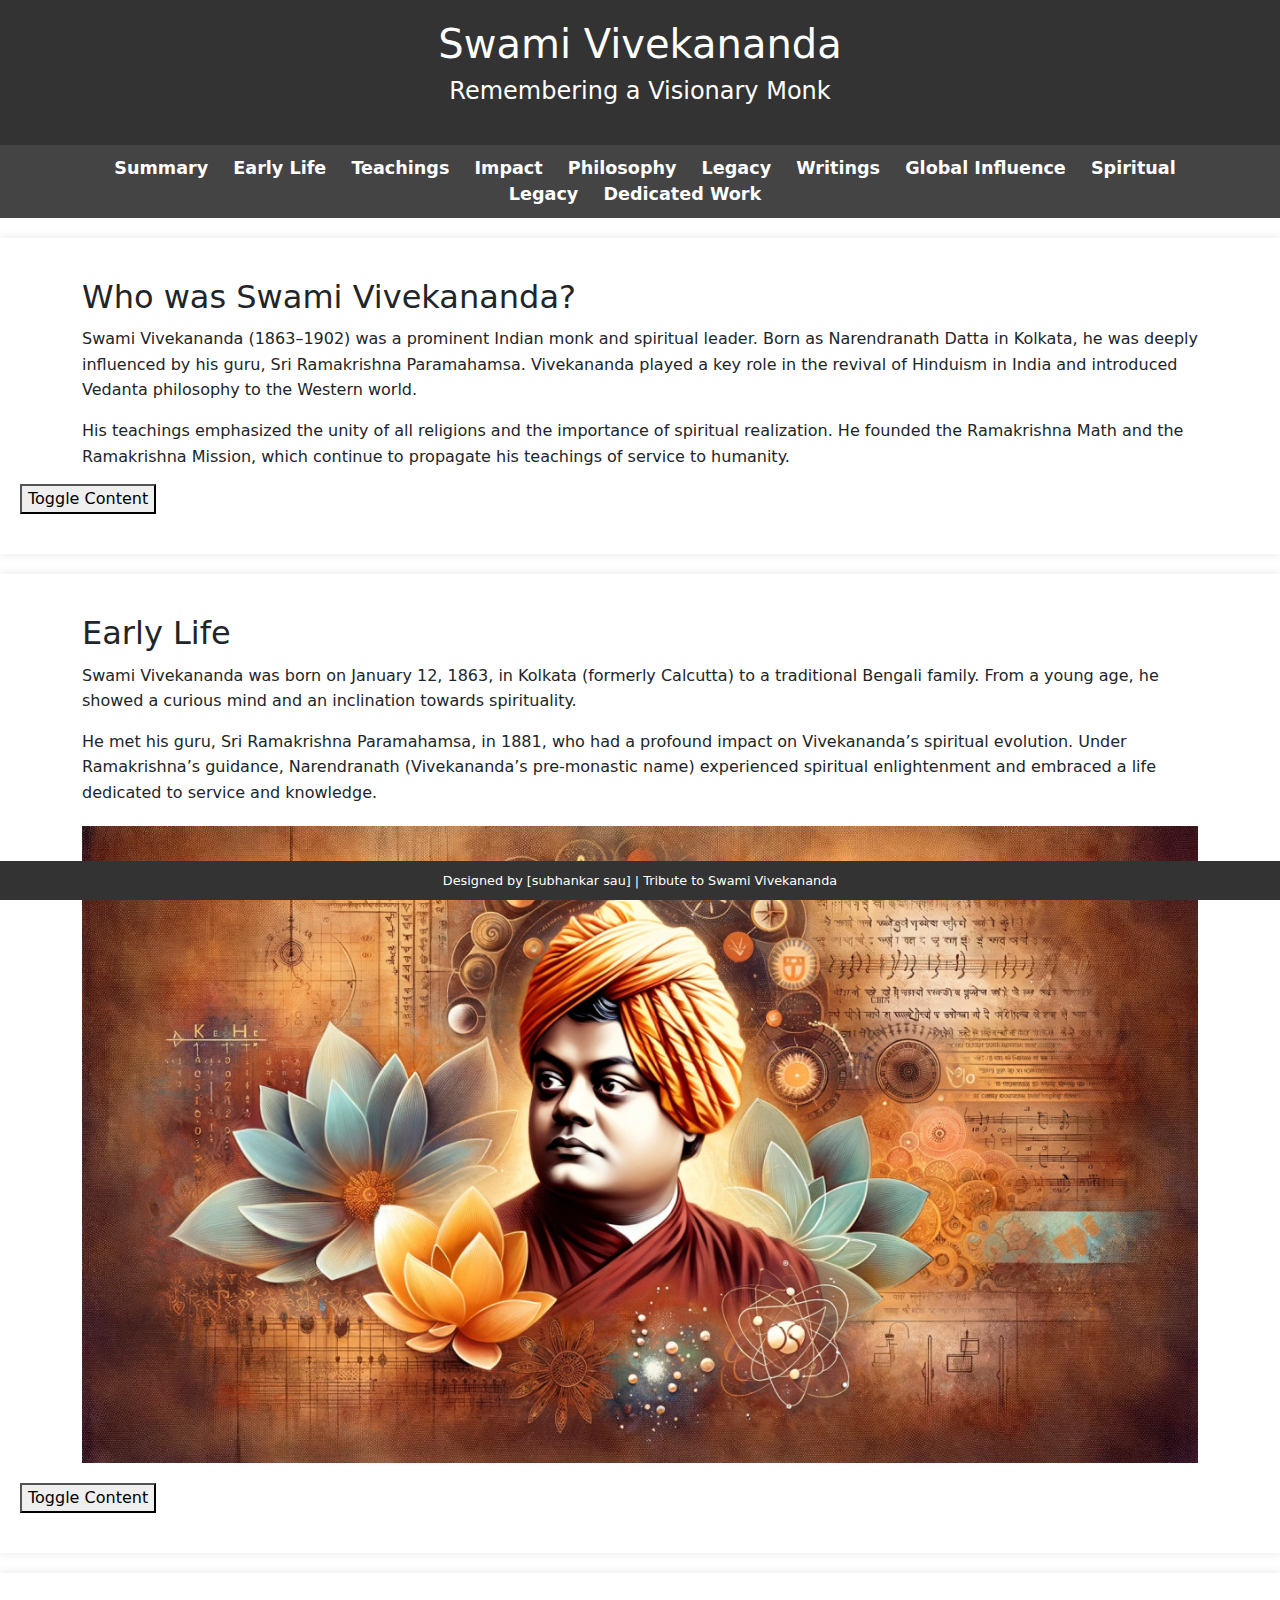
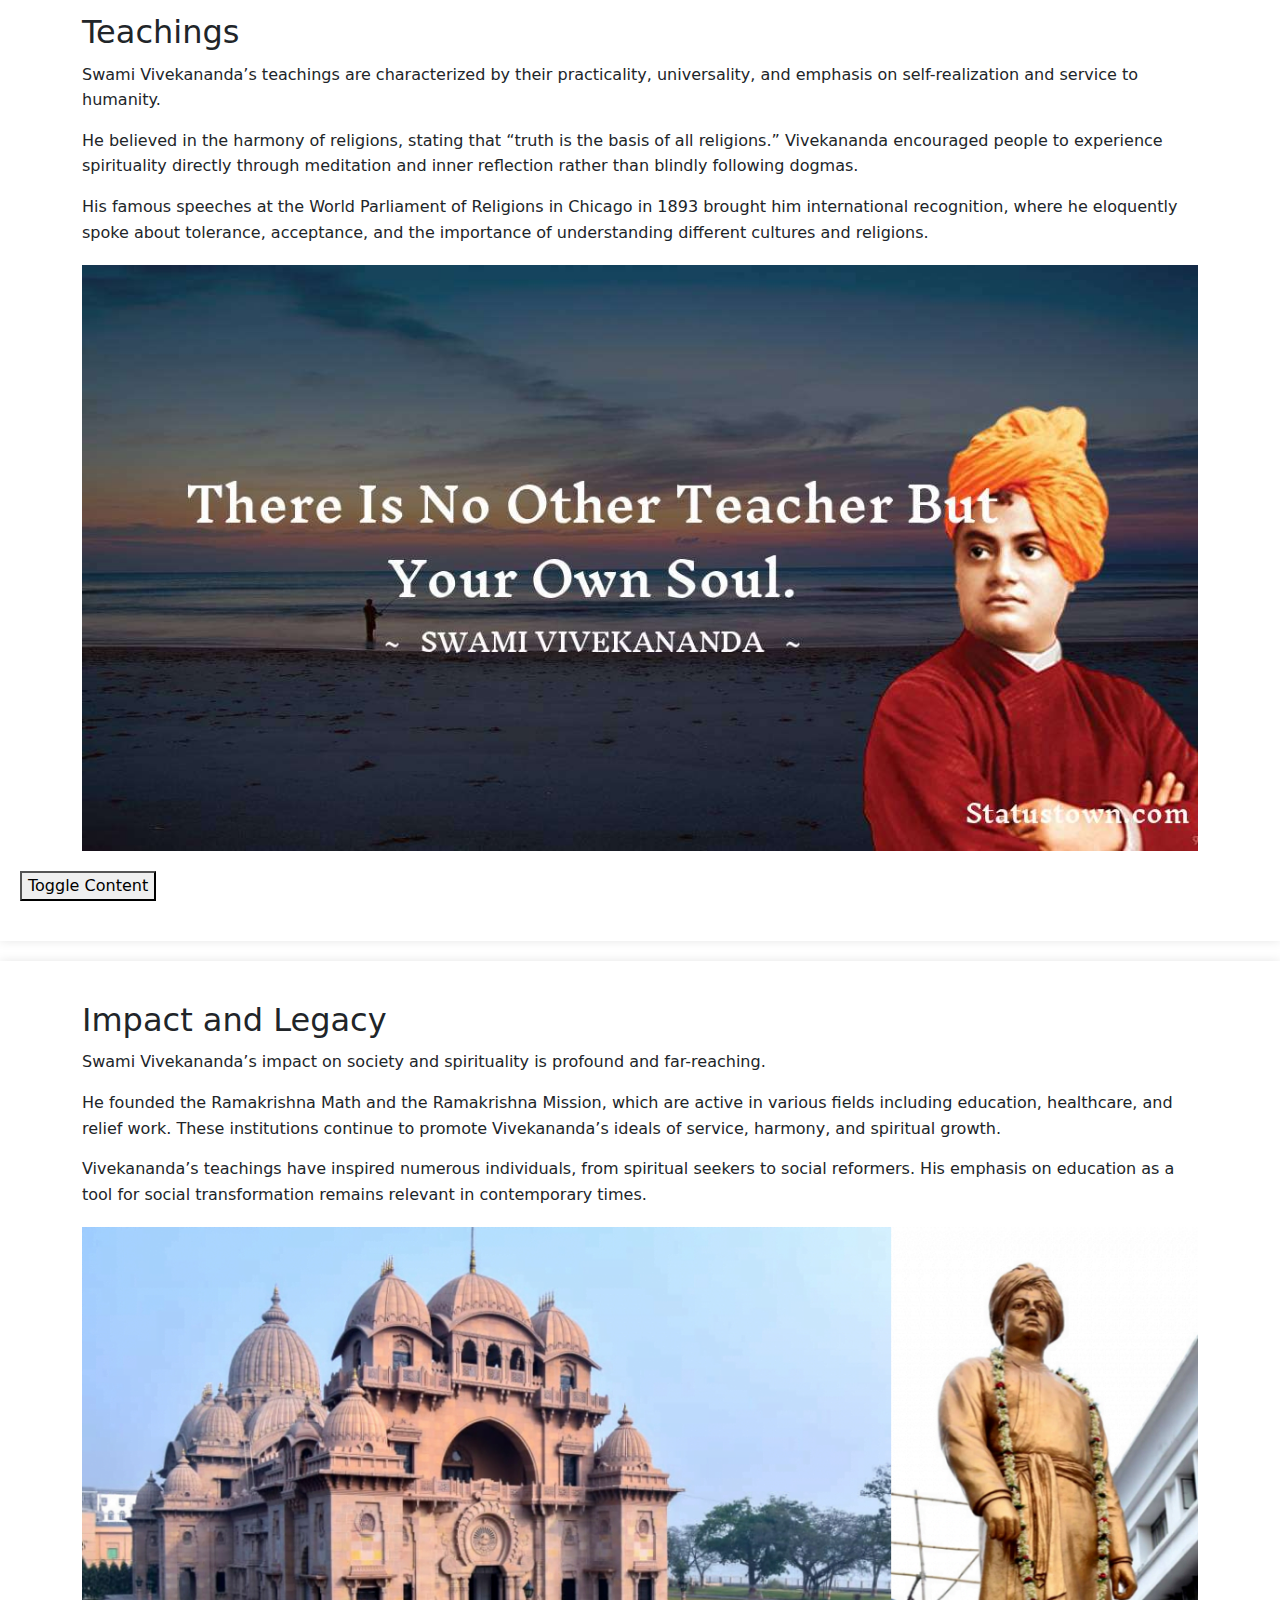
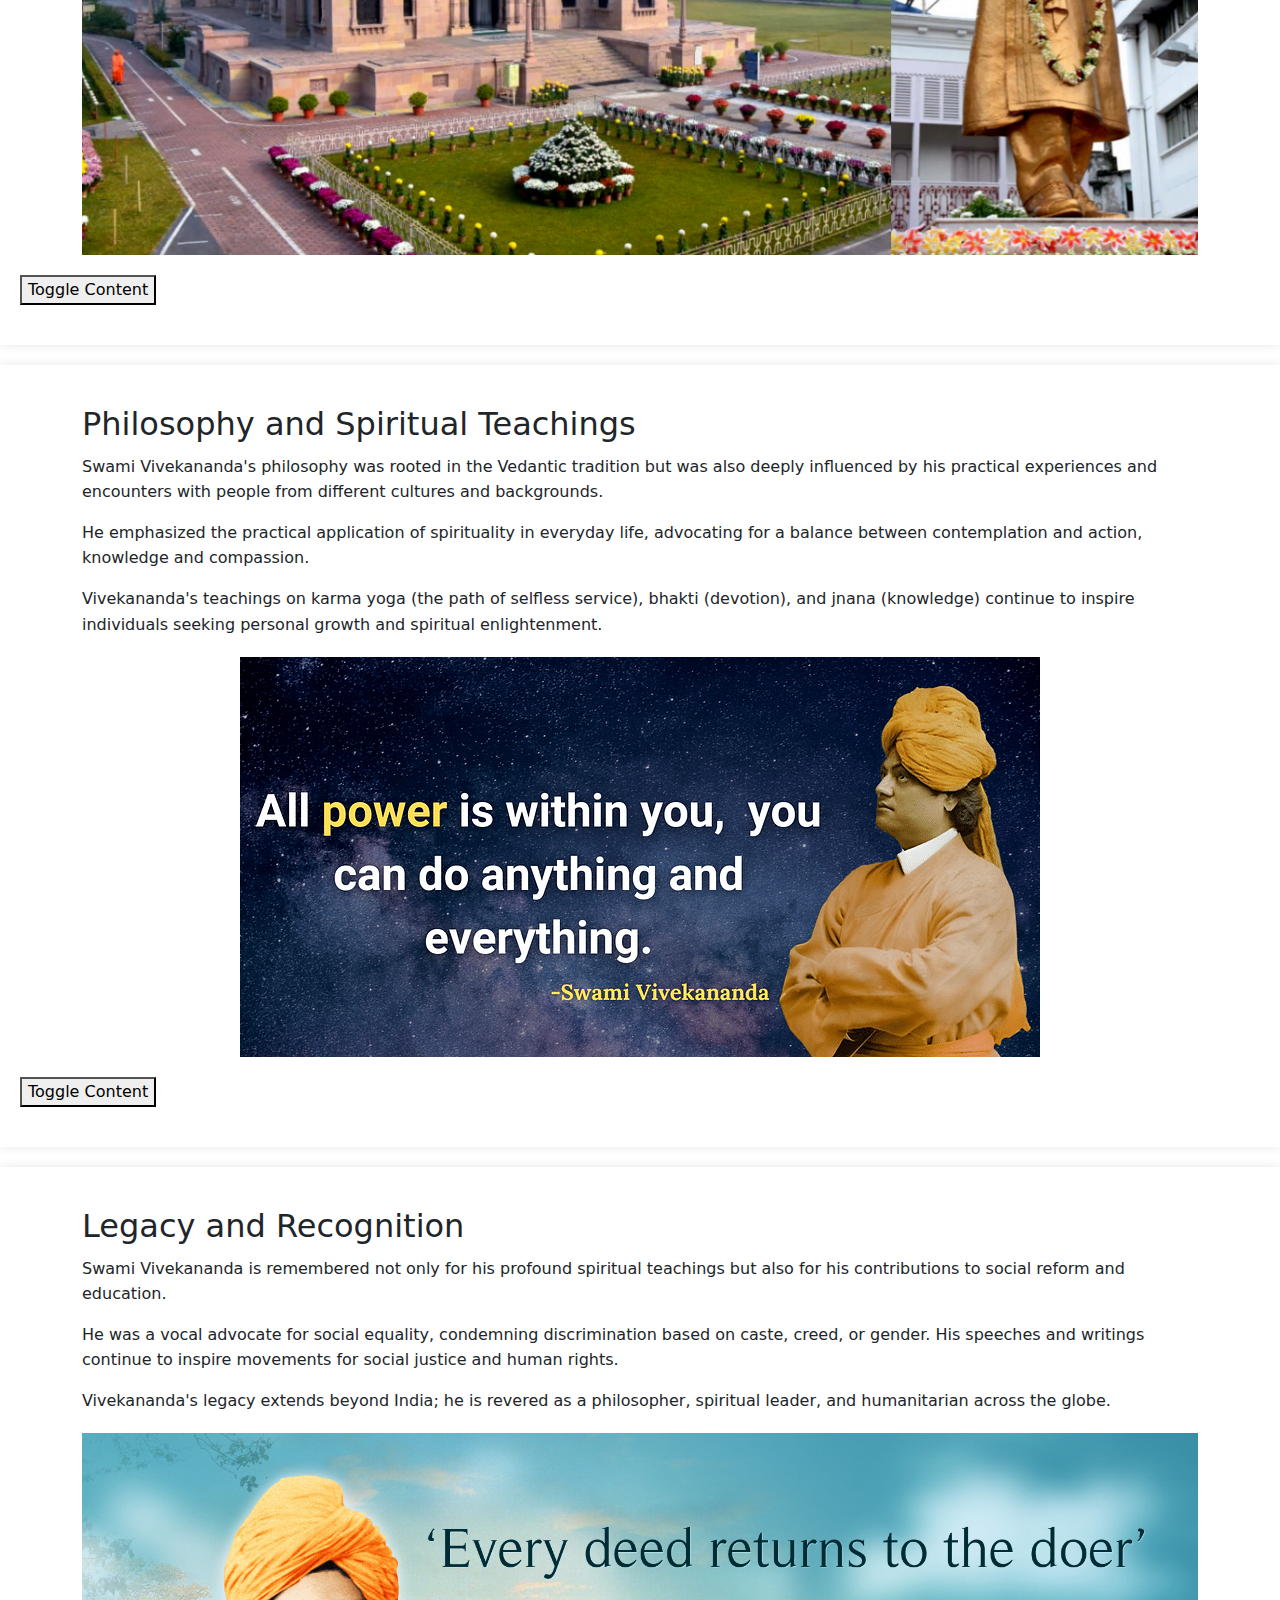
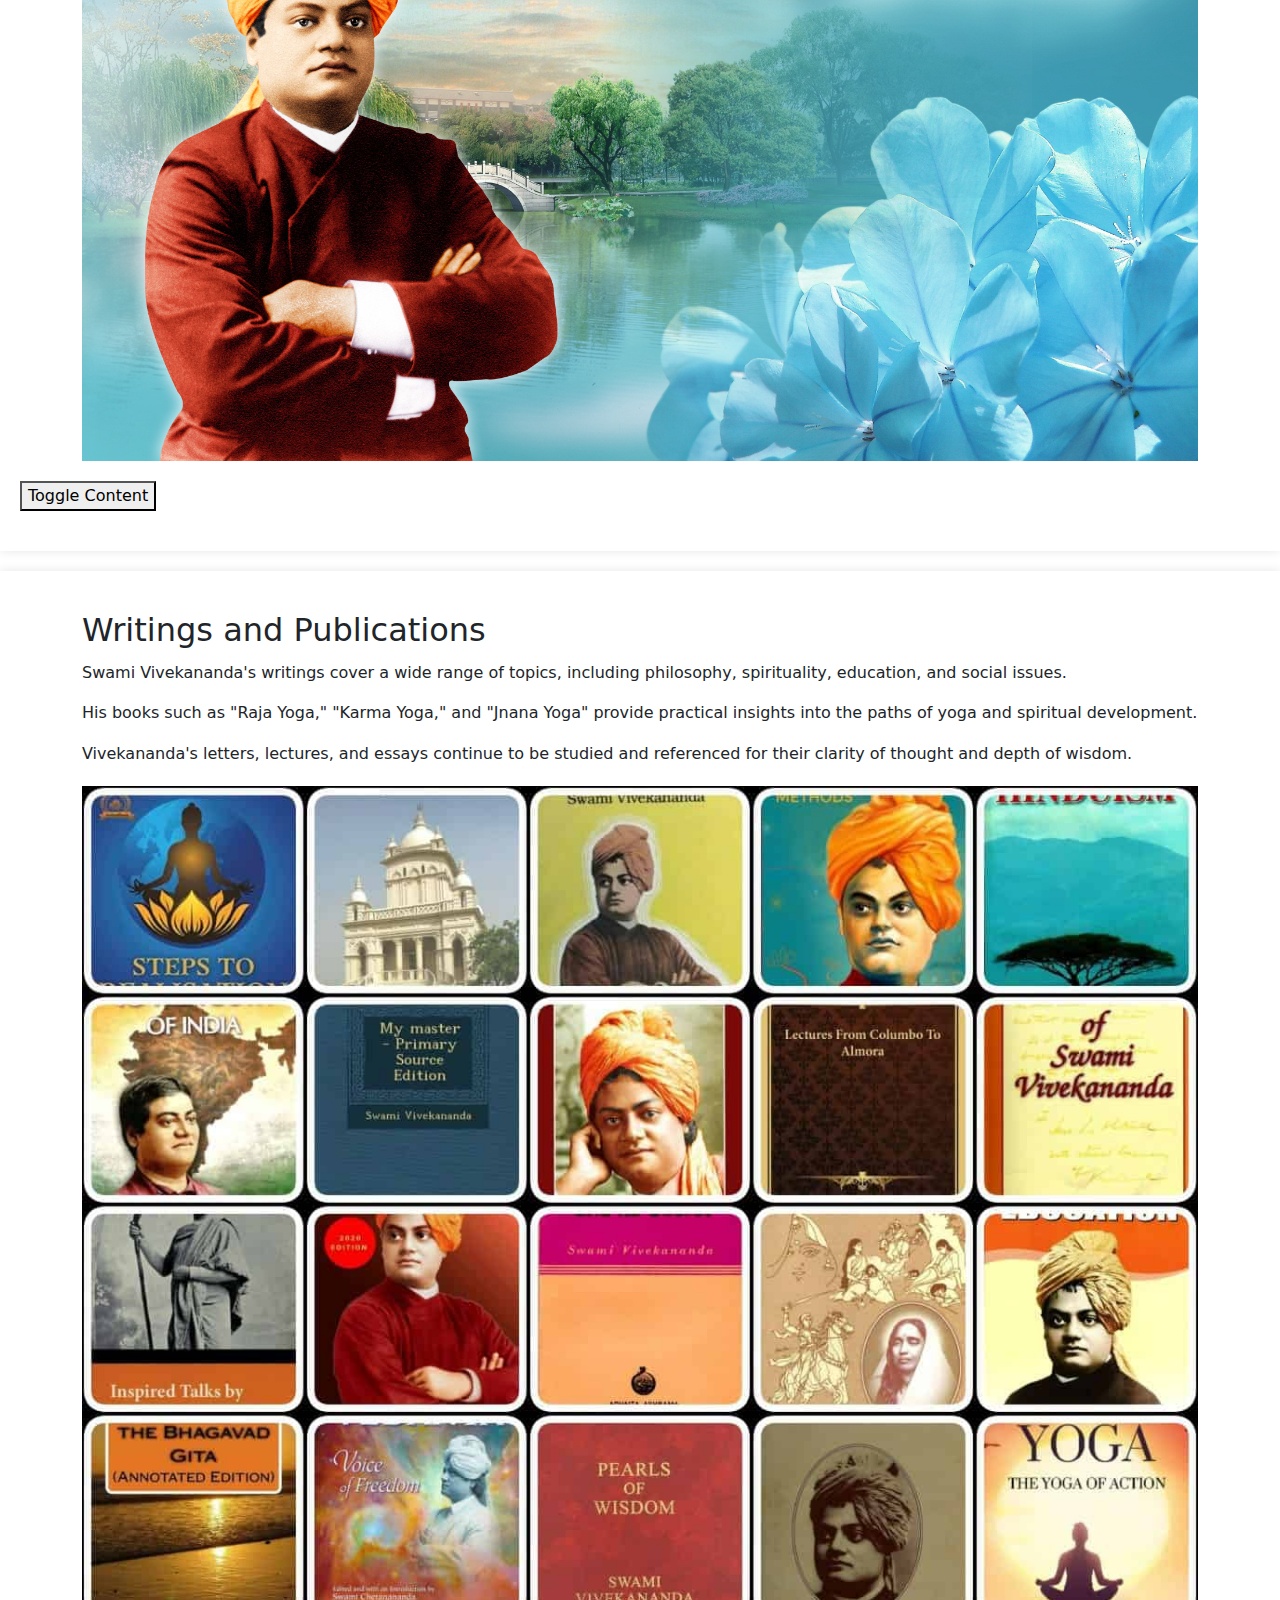
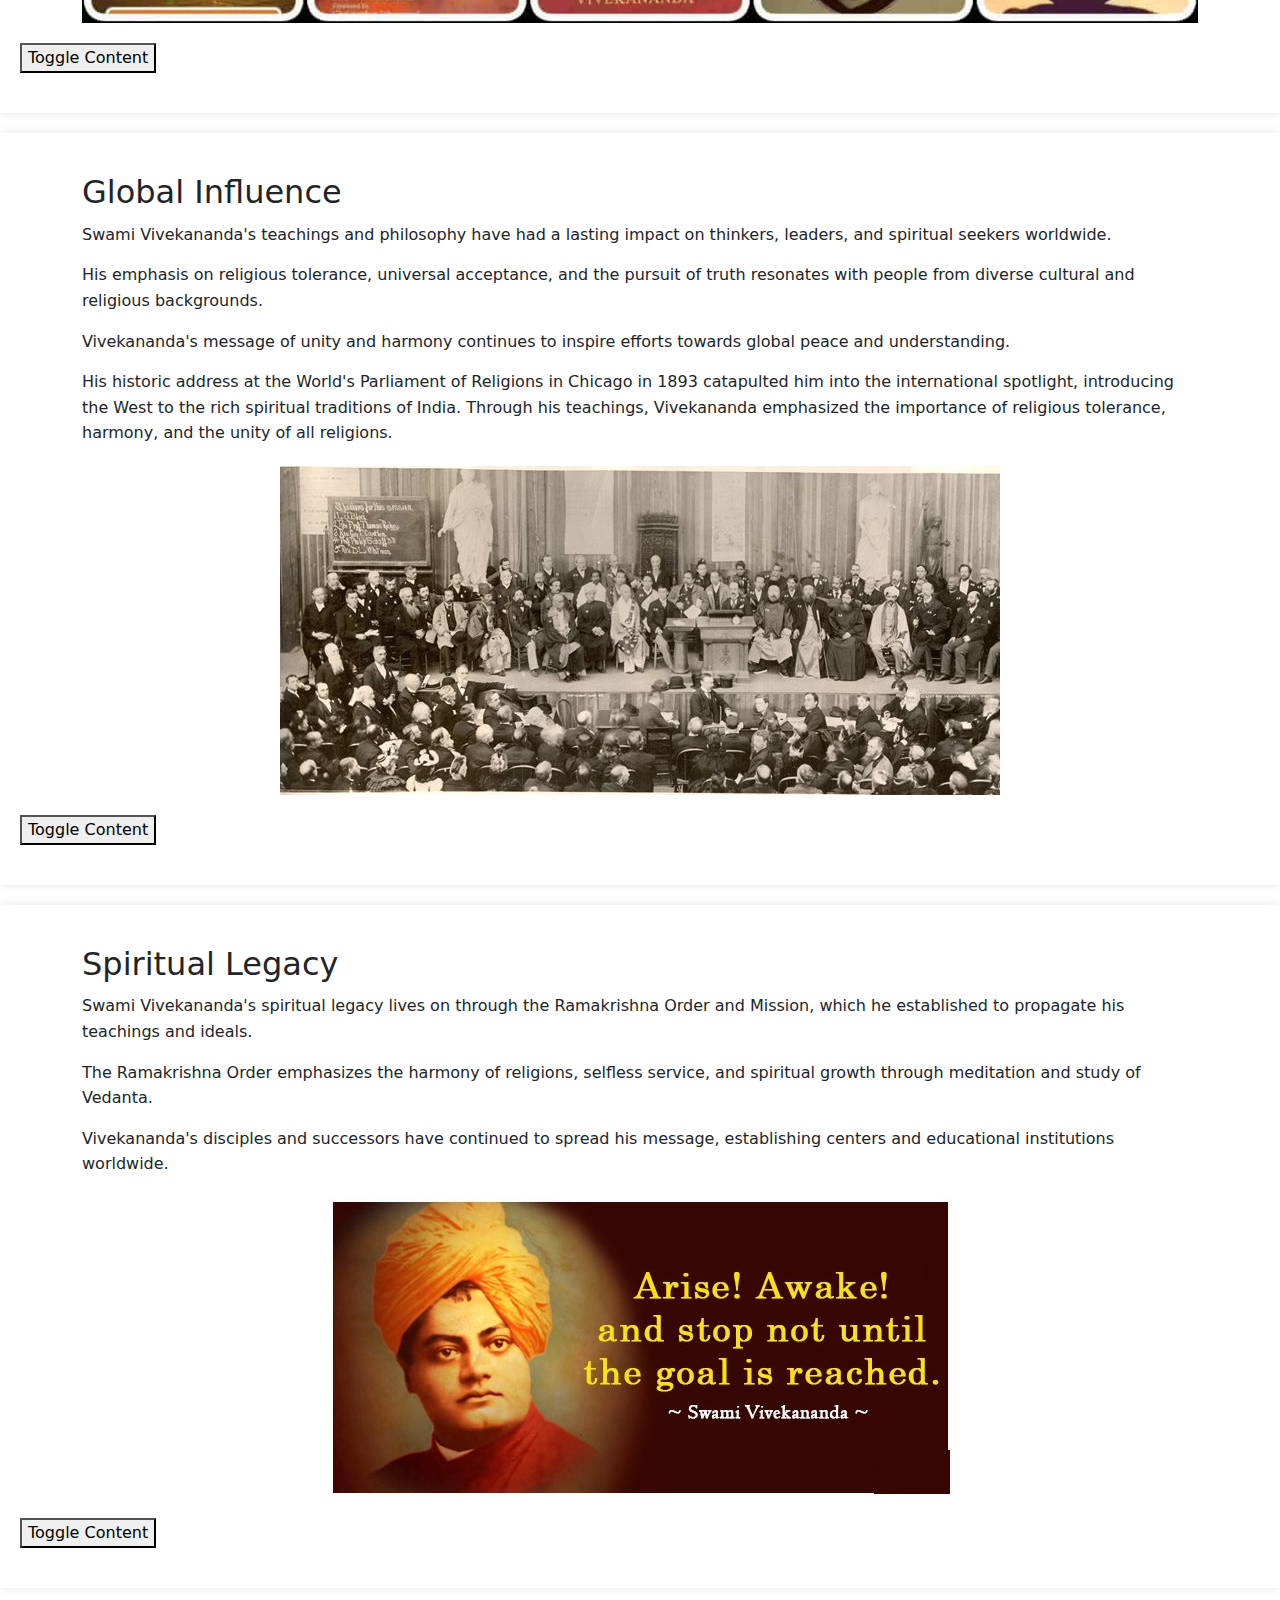
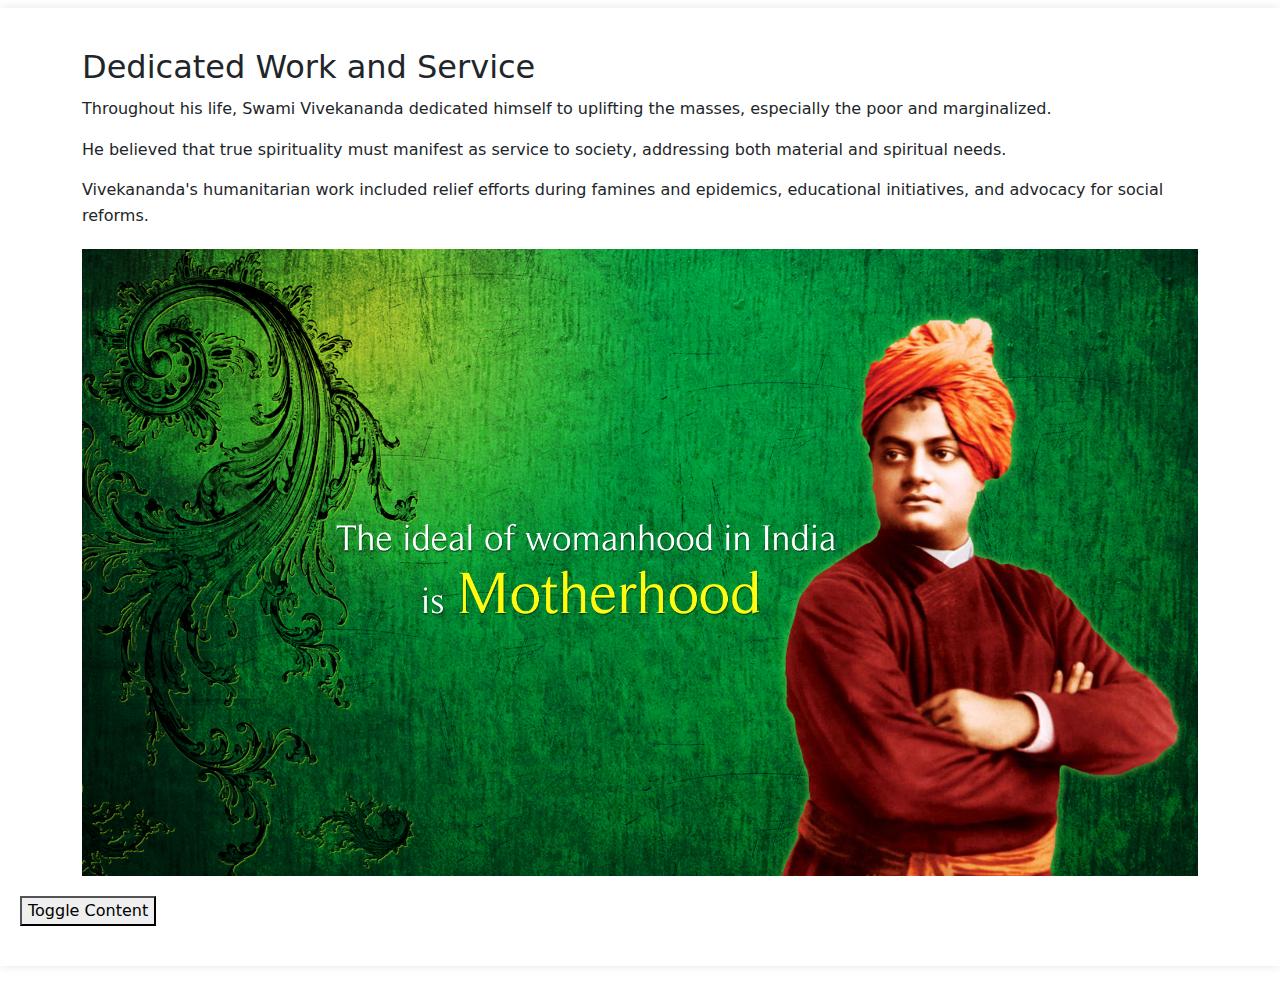
<file: index.html>
<!DOCTYPE html>
<html lang="en">
<head>
    <meta charset="UTF-8">
    <meta name="viewport" content="width=device-width, initial-scale=1.0">
    <title>Tribute to Swami Vivekananda</title>
    <link rel="stylesheet" href="./style.css">
    <link href="https://cdn.jsdelivr.net/npm/bootstrap@5.3.3/dist/css/bootstrap.min.css" rel="stylesheet" integrity="sha384-QWTKZyjpPEjISv5WaRU9OFeRpok6YctnYmDr5pNlyT2bRjXh0JMhjY6hW+ALEwIH" crossorigin="anonymous">
</head>
<body>
    <header>
        <div class="container">
            <h1>Swami Vivekananda</h1>
            <p class="subtitle">Remembering a Visionary Monk</p>
        </div>
    </header>

    <nav>
        <div class="container">
            <ul>
                <li><a href="#summary">Summary</a></li>
                <li><a href="#early-life">Early Life</a></li>
                <li><a href="#teachings">Teachings</a></li>
                <li><a href="#impact">Impact</a></li>
                <li><a href="#philosophy">Philosophy</a></li>
                <li><a href="#legacy">Legacy</a></li>
                <li><a href="#writings">Writings</a></li>
                <li><a href="#global-influence">Global Influence</a></li>
                <li><a href="#spiritual-legacy">Spiritual Legacy</a></li>
                <li><a href="#dedicated-work">Dedicated Work</a></li>
            </ul>
        </div>
    </nav>

    <main>
        <section id="summary" class="section">
            <div class="container">
                <h2>Who was Swami Vivekananda?</h2>
                <p class="summary-text">Swami Vivekananda (1863–1902) was a prominent Indian monk and spiritual leader. Born as Narendranath Datta in Kolkata, he was deeply influenced by his guru, Sri Ramakrishna Paramahamsa. Vivekananda played a key role in the revival of Hinduism in India and introduced Vedanta philosophy to the Western world.</p>
                <p class="summary-text">His teachings emphasized the unity of all religions and the importance of spiritual realization. He founded the Ramakrishna Math and the Ramakrishna Mission, which continue to propagate his teachings of service to humanity.</p>
            </div>
        </section>

        <section id="early-life" class="section">
            <div class="container">
                <h2>Early Life</h2>
                <p>Swami Vivekananda was born on January 12, 1863, in Kolkata (formerly Calcutta) to a traditional Bengali family. From a young age, he showed a curious mind and an inclination towards spirituality.</p>
                <p>He met his guru, Sri Ramakrishna Paramahamsa, in 1881, who had a profound impact on Vivekananda’s spiritual evolution. Under Ramakrishna’s guidance, Narendranath (Vivekananda’s pre-monastic name) experienced spiritual enlightenment and embraced a life dedicated to service and knowledge.</p>
                <img src="./assets/img.png" alt="Swami Vivekananda's Childhood">
            </div>
        </section>

        <section id="teachings" class="section">
            <div class="container">
                <h2>Teachings</h2>
                <p>Swami Vivekananda’s teachings are characterized by their practicality, universality, and emphasis on self-realization and service to humanity.</p>
                <p>He believed in the harmony of religions, stating that “truth is the basis of all religions.” Vivekananda encouraged people to experience spirituality directly through meditation and inner reflection rather than blindly following dogmas.</p>
                <p>His famous speeches at the World Parliament of Religions in Chicago in 1893 brought him international recognition, where he eloquently spoke about tolerance, acceptance, and the importance of understanding different cultures and religions.</p>
                <img src="./assets/teach.jpg" alt="Swami Vivekananda delivering a speech">
            </div>
        </section>

        <section id="impact" class="section">
            <div class="container">
                <h2>Impact and Legacy</h2>
                <p>Swami Vivekananda’s impact on society and spirituality is profound and far-reaching.</p>
                <p>He founded the Ramakrishna Math and the Ramakrishna Mission, which are active in various fields including education, healthcare, and relief work. These institutions continue to promote Vivekananda’s ideals of service, harmony, and spiritual growth.</p>
                <p>Vivekananda’s teachings have inspired numerous individuals, from spiritual seekers to social reformers. His emphasis on education as a tool for social transformation remains relevant in contemporary times.</p>
                <img src="./assets/ram.png" alt="Ramakrishna Math">
            </div>
        </section>

        <section id="philosophy" class="section">
            <div class="container">
                <h2>Philosophy and Spiritual Teachings</h2>
                <p>Swami Vivekananda's philosophy was rooted in the Vedantic tradition but was also deeply influenced by his practical experiences and encounters with people from different cultures and backgrounds.</p>
                <p>He emphasized the practical application of spirituality in everyday life, advocating for a balance between contemplation and action, knowledge and compassion.</p>
                <p>Vivekananda's teachings on karma yoga (the path of selfless service), bhakti (devotion), and jnana (knowledge) continue to inspire individuals seeking personal growth and spiritual enlightenment.</p>
                <img src="./assets/img2.jpg" alt="Swami Vivekananda in meditation">
            </div>
        </section>

        <section id="legacy" class="section">
            <div class="container">
                <h2>Legacy and Recognition</h2>
                <p>Swami Vivekananda is remembered not only for his profound spiritual teachings but also for his contributions to social reform and education.</p>
                <p>He was a vocal advocate for social equality, condemning discrimination based on caste, creed, or gender. His speeches and writings continue to inspire movements for social justice and human rights.</p>
                <p>Vivekananda's legacy extends beyond India; he is revered as a philosopher, spiritual leader, and humanitarian across the globe.</p>
                <img src="./assets/img6.jpg" alt="Swami Vivekananda statue">
            </div>
        </section>

        <section id="writings" class="section">
            <div class="container">
                <h2>Writings and Publications</h2>
                <p>Swami Vivekananda's writings cover a wide range of topics, including philosophy, spirituality, education, and social issues.</p>
                <p>His books such as "Raja Yoga," "Karma Yoga," and "Jnana Yoga" provide practical insights into the paths of yoga and spiritual development.</p>
                <p>Vivekananda's letters, lectures, and essays continue to be studied and referenced for their clarity of thought and depth of wisdom.</p>
                <img src="./assets/book.jpg" alt="Swami Vivekananda's books">
            </div>
        </section>

        <section id="global-influence" class="section">
            <div class="container">
                <h2>Global Influence</h2>
                <p>Swami Vivekananda's teachings and philosophy have had a lasting impact on thinkers, leaders, and spiritual seekers worldwide.</p>
                <p>His emphasis on religious tolerance, universal acceptance, and the pursuit of truth resonates with people from diverse cultural and religious backgrounds.</p>
                <p>Vivekananda's message of unity and harmony continues to inspire efforts towards global peace and understanding.</p>
                <p>His historic address at the World's Parliament of Religions in Chicago in 1893 catapulted him into the international spotlight, introducing the West to the rich spiritual traditions of India. Through his teachings, Vivekananda emphasized the importance of religious tolerance, harmony, and the unity of all religions.</p>
                <img src="./assets/cica.jpeg" alt="Swami Vivekananda's global influence">
            </div>
        </section>

        <section id="spiritual-legacy" class="section">
            <div class="container">
                <h2>Spiritual Legacy</h2>
                <p>Swami Vivekananda's spiritual legacy lives on through the Ramakrishna Order and Mission, which he established to propagate his teachings and ideals.</p>
                <p>The Ramakrishna Order emphasizes the harmony of religions, selfless service, and spiritual growth through meditation and study of Vedanta.</p>
                <p>Vivekananda's disciples and successors have continued to spread his message, establishing centers and educational institutions worldwide.</p>
                <img src="./assets/img4.jpg" alt="Swami Vivekananda's disciples">
            </div>
        </section>

        <section id="dedicated-work" class="section">
            <div class="container">
                <h2>Dedicated Work and Service</h2>
                <p>Throughout his life, Swami Vivekananda dedicated himself to uplifting the masses, especially the poor and marginalized.</p>
                <p>He believed that true spirituality must manifest as service to society, addressing both material and spiritual needs.</p>
                <p> Vivekananda's humanitarian work included relief efforts during famines and epidemics, educational initiatives, and advocacy for social reforms.</p>
                    <img src="./assets/img7.jpg" alt="Swami Vivekananda's service">
                </div>
            </section>
        </main>
    
        <footer>
            <div class="container">
                <p>Designed by [subhankar sau] | Tribute to Swami Vivekananda</p>
            </div>
        </footer>
    
        <script src="./script.js"></script>

          <script src="https://cdn.jsdelivr.net/npm/bootstrap@5.3.3/dist/js/bootstrap.bundle.min.js" integrity="sha384-YvpcrYf0tY3lHB60NNkmXc5s9fDVZLESaAA55NDzOxhy9GkcIdslK1eN7N6jIeHz" crossorigin="anonymous"></script>
    </body>
    </html>
</file>
<file: style.css>
/* Global Styles */
body {
    font-family: 'Arial', sans-serif;
    margin: 0;
    padding: 0;
    background-color: #f0f0f0;
    color: #333;
}

.container {
    max-width: 1100px;
    margin: 0 auto;
    padding: 0 20px;
}

header {
    background-color: #333;
    color: #fff;
    padding: 20px 0;
    text-align: center;
}

header h1 {
    font-size: 2.5em;
    margin: 0;
}

.subtitle {
    font-size: 1.5em;
    margin-top: 5px;
}

nav {
    background-color: #444;
    padding: 10px 0;
}

nav ul {
    list-style-type: none;
    text-align: center;
    padding: 0;
    margin: 0;
}

nav ul li {
    display: inline;
    margin: 0 10px;
}

nav ul li a {
    text-decoration: none;
    color: #fff;
    font-weight: bold;
    font-size: 1.1em;
    transition: color 0.3s;
}

nav ul li a:hover {
    color: #ff6600;
}

main {
    padding: 20px 0;
}

.section {
    background-color: #fff;
    padding: 40px 20px;
    margin-bottom: 20px;
    box-shadow: 0 0 10px rgba(0, 0, 0, 0.1);
}

.section h2 {
    font-size: 2em;
    margin-top: 0;
    margin-bottom: 10px;
}

.section p {
    line-height: 1.6;
    margin-bottom: 15px;
}

.section img {
    max-width: 100%;
    height: auto;
    display: block;
    margin: 20px auto;
}

footer {
    background-color: #333;
    color: #fff;
    text-align: center;
    padding: 10px 0;
    position: fixed;
    bottom: 0;
    width: 100%;
}

footer p {
    margin: 0;
    font-size: 0.8em;
}

/* Responsive Design */
@media (max-width: 768px) {
    header h1 {
        font-size: 2em;
    }
    .subtitle {
        font-size: 1.2em;
    }
    .section h2 {
        font-size: 1.8em;
    }
}
</file>
